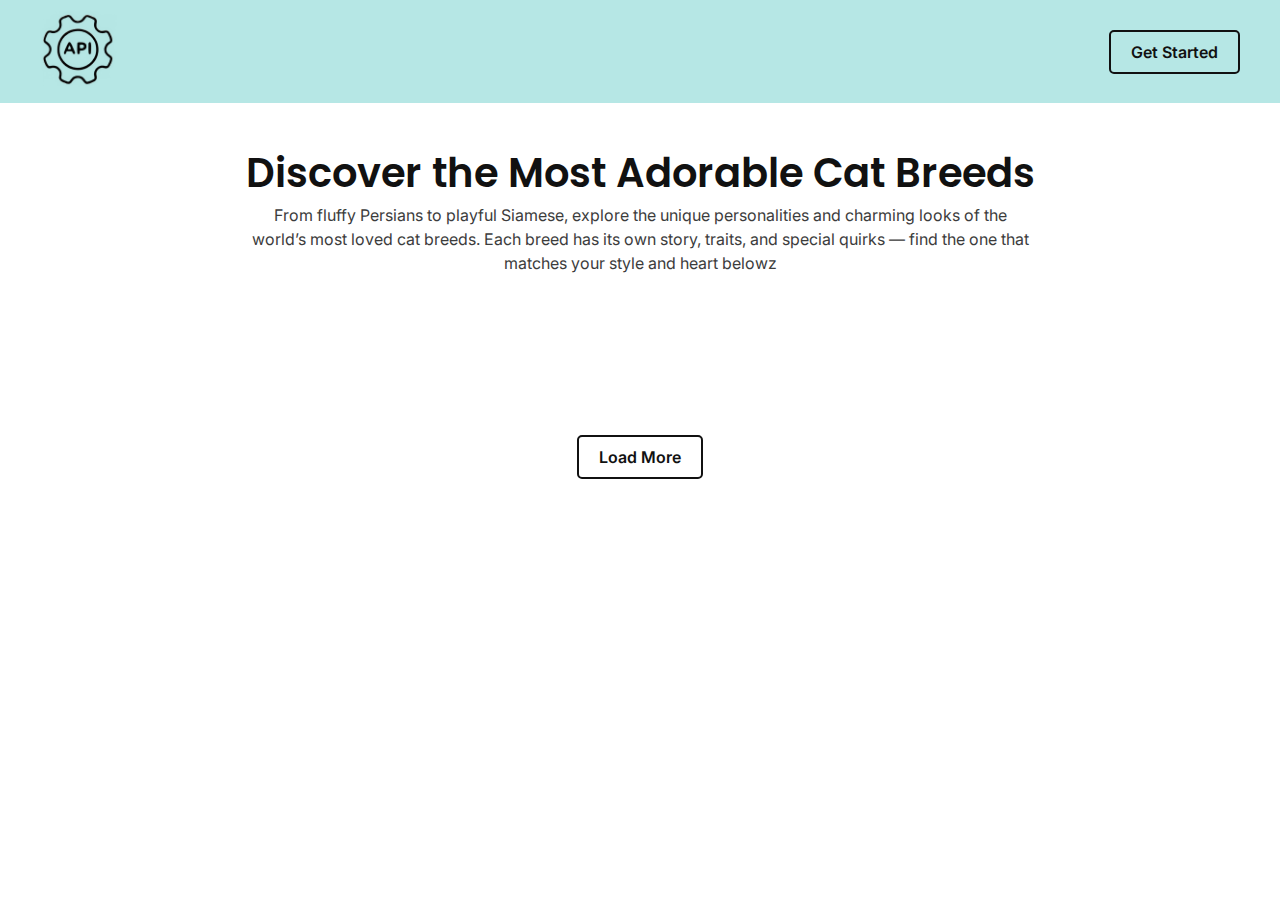
<file: index.html>
<!DOCTYPE html>
<html lang="en">

<head>
    <meta charset="UTF-8">
    <meta name="viewport" content="width=device-width, initial-scale=1.0">
    <link rel="shortcut icon" href="img/favicon.png" type="image/x-icon">
    <link rel="stylesheet" href="style.css">
    <title>API PROJECT | BY HASHIR RAZA</title>
</head>

<body>
    <header>
        <div class="logo"><img src="img/logo.png" alt="logo"></div>
        <button>Get Started</button>
    </header>
    <div class="center-text">
        <h1>Discover the Most Adorable Cat Breeds</h1>
        <p>From fluffy Persians to playful Siamese, explore the unique personalities and charming looks of the world’s
            most loved cat breeds. Each breed has its own story, traits, and special quirks — find the one that matches
            your style and heart belowz</p>
    </div>

    <div class="card-container">    
        
    </div>

    <button id="load-more">Load More</button>
    <script src="app.js"></script>
</body>

</html>
</file>
<file: style.css>
@import url('https://fonts.googleapis.com/css2?family=Inter:ital,opsz,wght@0,14..32,100..900;1,14..32,100..900&family=Poppins:ital,wght@0,100;0,200;0,300;0,400;0,500;0,600;0,700;0,800;0,900;1,100;1,200;1,300;1,400;1,500;1,600;1,700;1,800;1,900&display=swap');

:root {
    --primary-color: #b6e7e5;
    --secondary-color: #3c3c3c;
    --hover-accent-color: #4fa6a1;
    --White-color: #fff;
    --Black-color: #111;
    --Headline-font: "Poppins", sans-serif;
    --Para-font: "Inter", sans-serif;
    --transition: all 0.3s ease-in;
    --card-radius: 15px;
    --btn-radius: 5px;
}

* {
    margin: 0;
    padding: 0;
    box-sizing: border-box;
}

body,
html {
    width: 100%;
}

header {
    padding: 10px 40px;
    background-color: var(--primary-color);
    display: flex;
    align-items: center;
    justify-content: space-between;
}

header img {
    width: 80px;
}

#load-more{
    display: block;
    margin: auto;
}

#load-more,
header button{
    font-size: 1rem;
    font-family: var(--Para-font);
    font-weight: 600;
    color:var(--Black-color);
    background-color: transparent;
    border: 2px solid var(--Black-color);
    padding: 10px 20px;
    border-radius: var(--btn-radius);
    transition: var(--transition);
    cursor: pointer;
}

#load-more:hover,
header button:hover{
    background: var(--Black-color);
    color: var(--primary-color);
    transition: var(--transition);
}
.center-text{
    padding: 40px;
}
.center-text h1{
    font-size: 2.5rem;
    color: var(--Black-color);
    font-weight: 600;
    font-family: var(--Headline-font);
    text-align: center;
}
.center-text p{
    font-size: 1rem;
    font-weight: 400;
    font-family: var(--Para-font);
    color: var(--secondary-color);
    text-align: center;
    margin: auto;
    width: 65%;
    line-height: 1.5;
}
.card-container{
    padding: 40px 40px 20px 40px;
    display: flex;
    width: 95%;
    margin: auto;
    align-items: center;
    justify-content: space-between;
    flex-wrap: wrap;
    gap: 20px;
    padding-bottom: 80px;
}
.card{
    width: 49%;
    background-color: var(--primary-color);
    padding: 20px 20px 40px 20px;
    border-radius: var(--card-radius);
    transition: var(--transition);
    cursor: pointer;
    height: 600px;
}
.card:hover *{
    color: var(--White-color);
    transition: var(--transition);
}
.card:hover{
    transition: var(--transition);
    background-color: var(--hover-accent-color);
    transform: translateY(-10px);
}
.card img{
    height: 300px;
    width: 100%;
    object-fit: cover;
    /* object-position: top; */
    border-radius: var(--card-radius);
    padding-bottom: 10px;
}
.card h1{
    font-size: 1.5rem;
    font-weight: 600;
    padding-bottom: 5px;
    font-family: var(--Headline-font);
}
.card p{
    font-size: 0.9rem;
    font-weight: 400;
    font-family: var(--Para-font);
    color: var(--Black-color);
    line-height: 1.5;
    padding-bottom: 40px;
}
.card a{
    text-decoration: none;
    color: var(--Black-color);
    padding: 10px 20px;
    font-size: 1rem;
    font-family: var(--Headline-font);
    font-weight: 600;
    border: 2px solid var(--Black-color);
    margin-bottom: auto;
    transition: var(--transition);
}

.card a:hover{
    background-color: var(--Black-color);
    color: var(--primary-color);
    transition: var(--transition);
}

@media screen  and (max-width: 600px){
    header{
        padding: 10px 15px;
    }
    header img{
        width: 60px;
    }
    header button{
        font-size: 15px;
    }
    .card-container{
        padding: 10px 10px;
        width: 100%;
    }
    .card{
        width: 100%;
        height: auto;
    }
    .card img{
        height: 200px;
    }
    .center-text{
        padding: 40px 10px;
    }
    .center-text h1{
        font-size: 28px;
    }
    .center-text p{
        font-size: 16px;
        width: 100%;
    }
}
</file>
